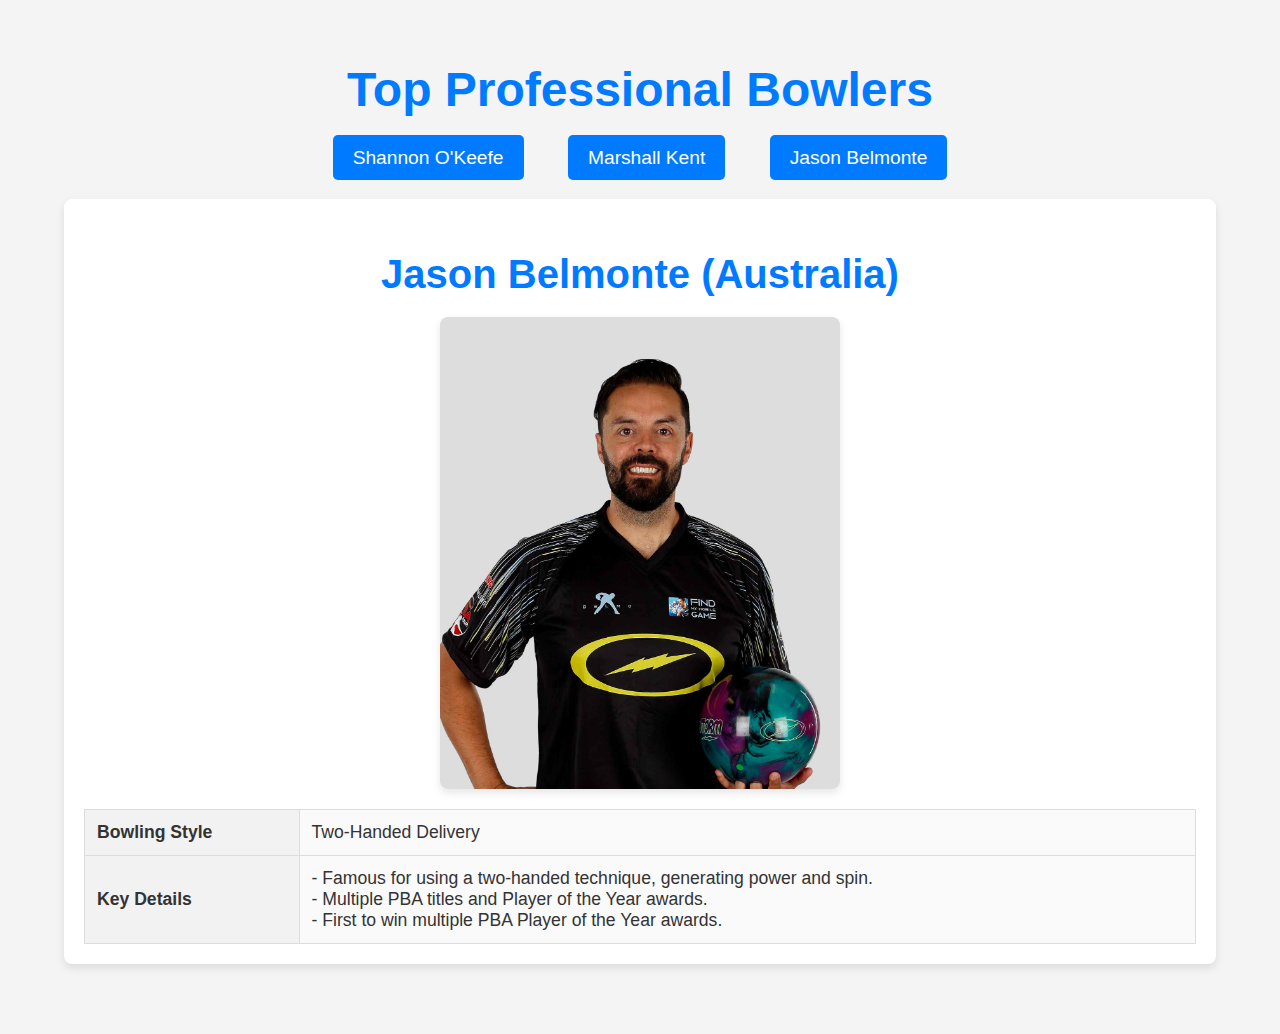
<file: index.html>
<head>
    <meta charset="UTF-8">
    <meta name="viewport" content="width=device-width, initial-scale=1.0">
    <title>Top Bowlers</title>
    <link rel="stylesheet" href="Formatting.css">     
 </head>
     <body>
        <div class="container">
            <h1>Top Professional Bowlers</h1>
        <!-- Navigation Bar -->
        <div class="navbar">
            <a href="Shannon OKeefe.html">Shannon O'Keefe</a>
            <a href="Marshall Kent.html">Marshall Kent</a>
            <a href="index.html">Jason Belmonte</a>
        </div>
        <div class="bowler-section" id="jason-belmonte">
     <h2>Jason Belmonte (Australia)</h2>
     <img src="belmonte.png">
     <table>
                    <tr>
                        <th>Bowling Style</th>
                        <td>Two-Handed Delivery</td>
                    </tr>
                    <tr>
                        <th>Key Details</th>
                        <td>
                            - Famous for using a two-handed technique, generating power and spin.<br>
                            - Multiple PBA titles and Player of the Year awards.<br>
                            - First to win multiple PBA Player of the Year awards.
                        </td>
                    </tr>
         </table>
        </div>
    </body>
</html>
</file>
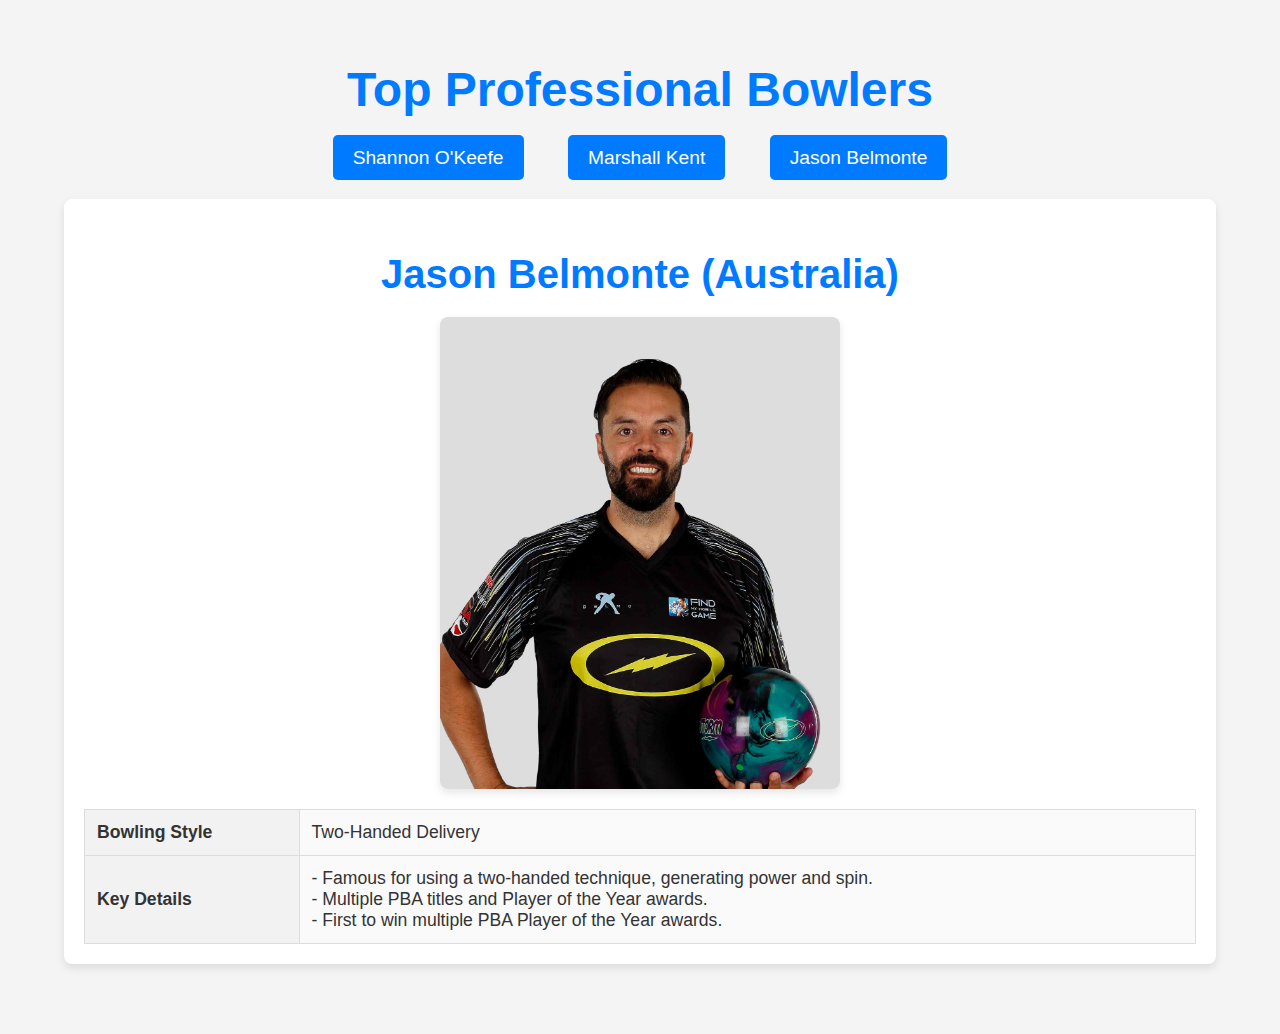
<file: Jason Belmonte.html>
<head>
    <meta charset="UTF-8">
    <meta name="viewport" content="width=device-width, initial-scale=1.0">
    <title>Top Bowlers</title>
    <link rel="stylesheet" href="Formatting.css">     
 </head>
     <body>
        <div class="container">
            <h1>Top Professional Bowlers</h1>
        <!-- Navigation Bar -->
        <div class="navbar">
            <a href="Shannon O'Keefe.html">Shannon O'Keefe</a>
            <a href="Marshall Kent.html">Marshall Kent</a>
            <a href="Jason Belmonte.html">Jason Belmonte</a>
        </div>
        <div class="bowler-section" id="jason-belmonte">
     <h2>Jason Belmonte (Australia)</h2>
     <img src="belmonte.png">
     <table>
                    <tr>
                        <th>Bowling Style</th>
                        <td>Two-Handed Delivery</td>
                    </tr>
                    <tr>
                        <th>Key Details</th>
                        <td>
                            - Famous for using a two-handed technique, generating power and spin.<br>
                            - Multiple PBA titles and Player of the Year awards.<br>
                            - First to win multiple PBA Player of the Year awards.
                        </td>
                    </tr>
         </table>
        </div>
    </body>
</html>
</file>
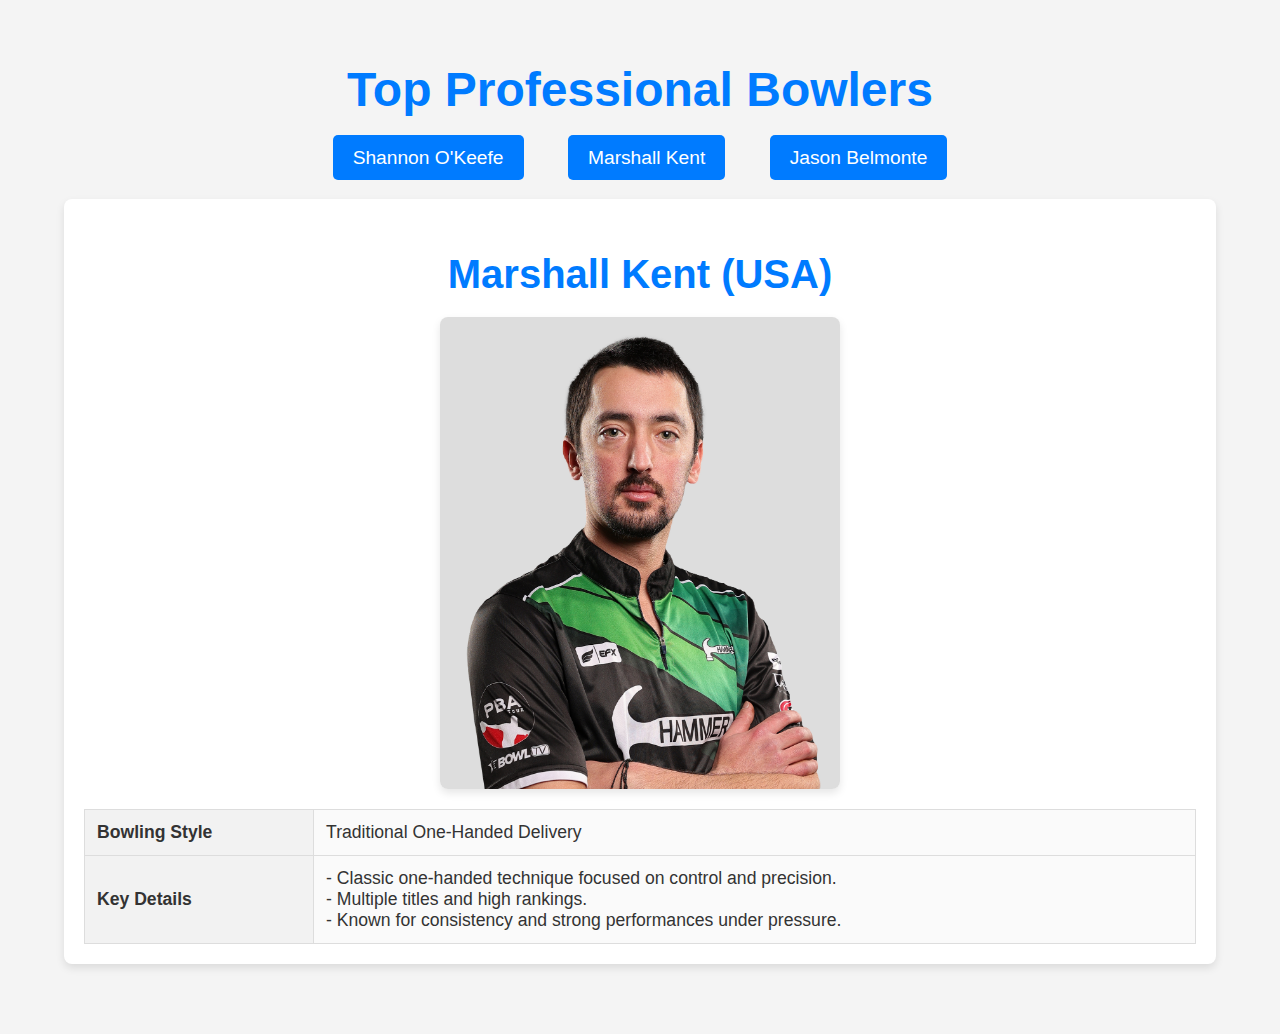
<file: Marshall Kent.html>
<head>
    <meta charset="UTF-8">
    <meta name="viewport" content="width=device-width, initial-scale=1.0">
    <title>Top Bowlers</title>
    <link rel="stylesheet" href="Formatting.css">
</head>
<body>
    <div class="container">
        <h1>Top Professional Bowlers</h1>

        <!-- Navigation Bar -->
        <div class="navbar">
            <a href="Shannon O'Keefe.html">Shannon O'Keefe</a>
            <a href="Marshall Kent.html">Marshall Kent</a>
            <a href="Jason Belmonte.html">Jason Belmonte</a>
        </div>

        <!-- Marshall Kent Section -->
        <div class="bowler-section" id="marshall-kent">
            <h2>Marshall Kent (USA)</h2>
            <img src="MarshallKent.png" alt="Marshall Kent">
            <table>
                <tr>
                    <th>Bowling Style</th>
                    <td>Traditional One-Handed Delivery</td>
                </tr>
                <tr>
                    <th>Key Details</th>
                    <td>
                        - Classic one-handed technique focused on control and precision.<br>
                        - Multiple titles and high rankings.<br>
                        - Known for consistency and strong performances under pressure.
                    </td>
                </tr>
            </table>
        </div>
    </div>
</body>
</html
</file>
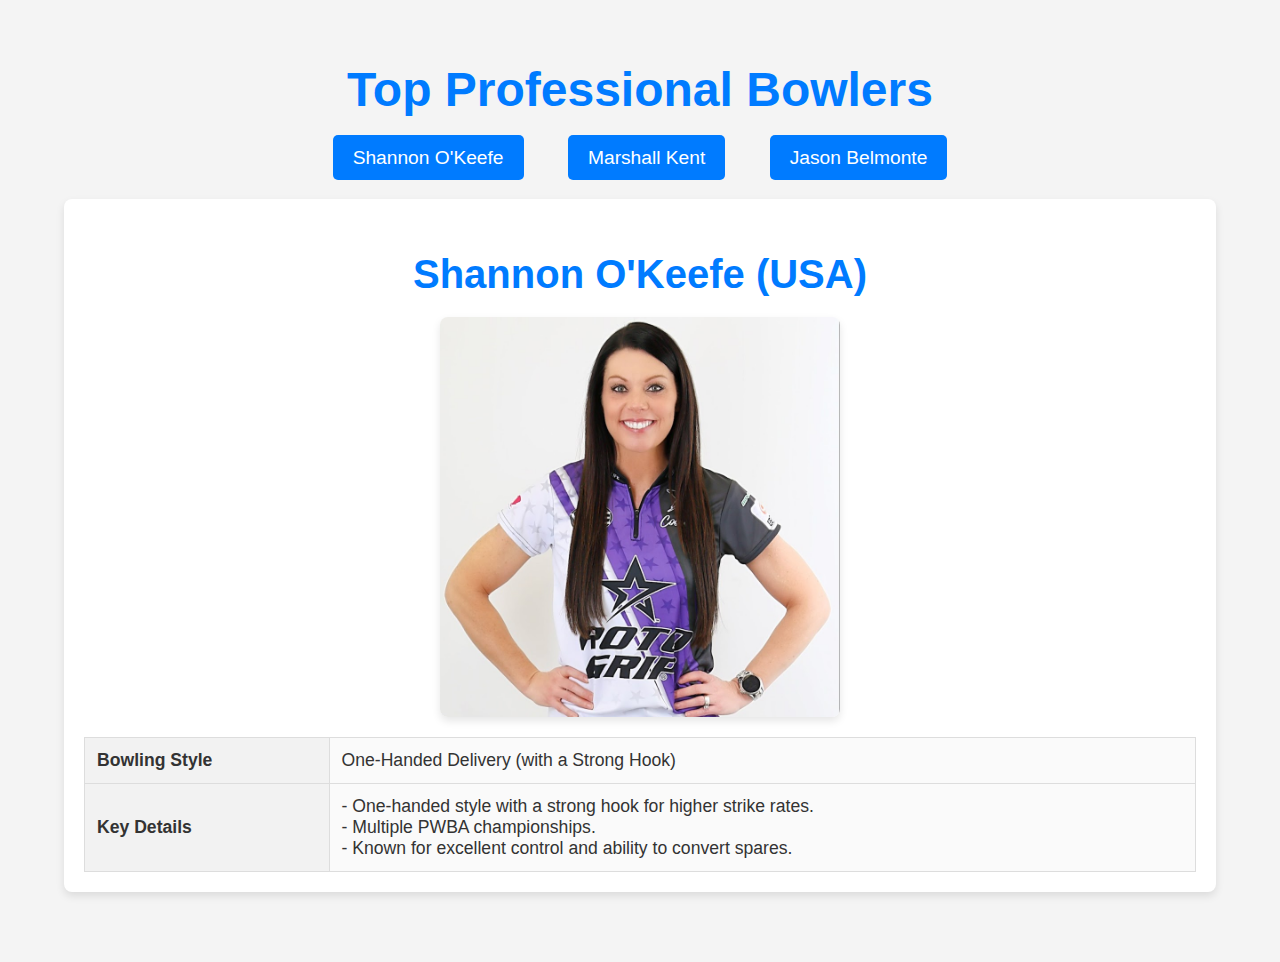
<file: Shanno O'Keefe.html.html>
<head>
    <meta charset="UTF-8">
    <meta name="viewport" content="width=device-width, initial-scale=1.0">
    <title>Top Bowlers</title>
    <link rel="stylesheet" href="Formatting.css">
    
</head>
<body>
    <div class="container">
        <h1>Top Professional Bowlers</h1>

        <!-- Navigation Bar -->
        <div class="navbar">
            <a href="Shannon O'Keefe.html">Shannon O'Keefe</a>
            <a href="Marshall Kent.html">Marshall Kent</a>
            <a href="Jason Belmonte.html">Jason Belmonte</a>
        </div>

        <!-- Shannon O'Keefe Section -->
        <div class="bowler-section" id="shannon-okeefe">
            <h2>Shannon O'Keefe (USA)</h2>
            <img src="Shannon.png" alt="Shannon O'Keefe">
            <table>
                <tr>
                    <th>Bowling Style</th>
                    <td>One-Handed Delivery (with a Strong Hook)</td>
                </tr>
                <tr>
                    <th>Key Details</th>
                    <td>
                        - One-handed style with a strong hook for higher strike rates.<br>
                        - Multiple PWBA championships.<br>
                        - Known for excellent control and ability to convert spares.
                    </td>
                </tr>
            </table>
        </div>
    </div>
</body>
</html>
</file>
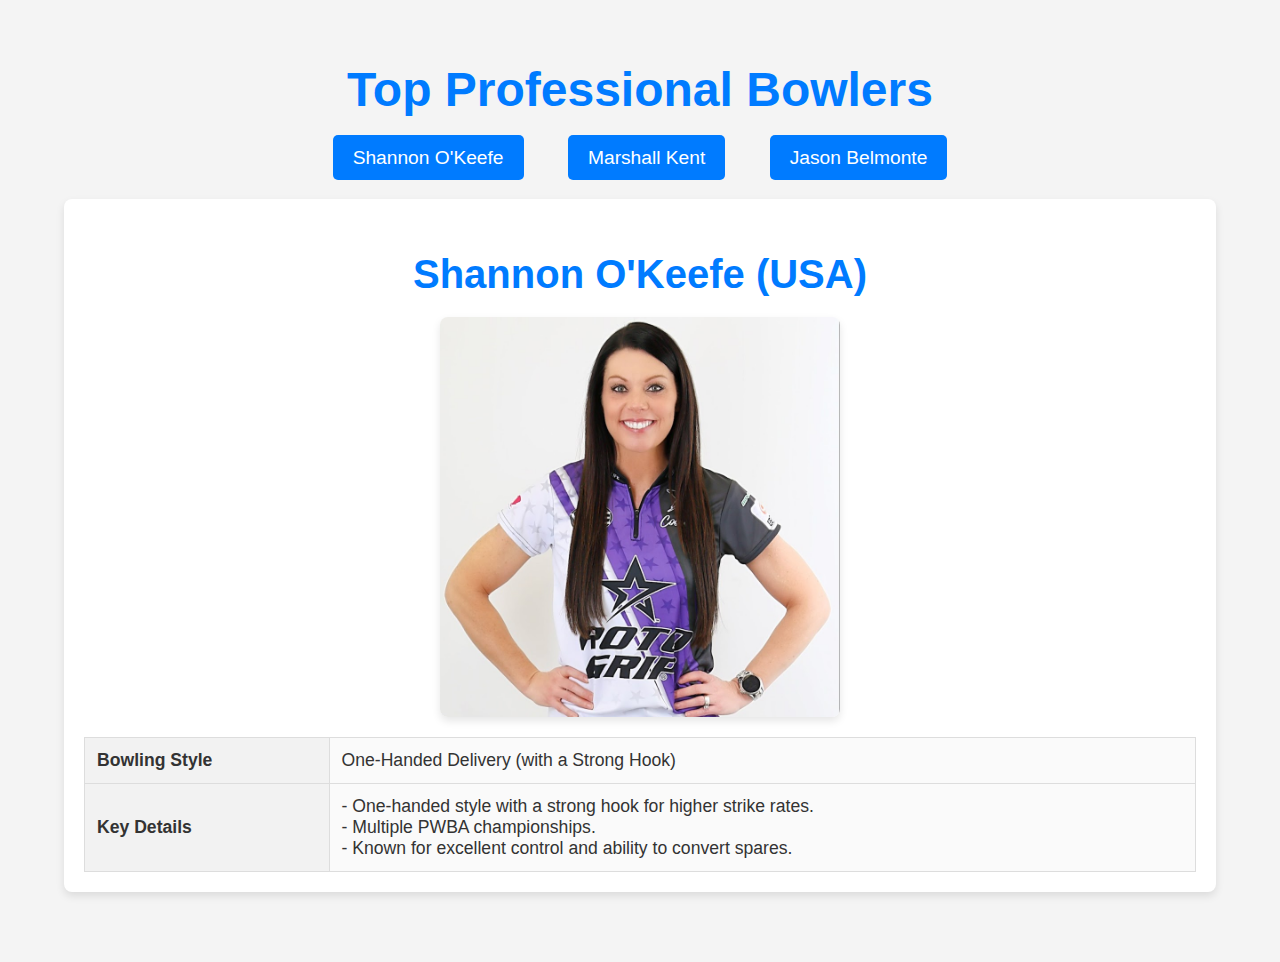
<file: Shannon OKeefe.html>
<head>
    <meta charset="UTF-8">
    <meta name="viewport" content="width=device-width, initial-scale=1.0">
    <title>Top Bowlers</title>
    <link rel="stylesheet" href="Formatting.css">
    
</head>
<body>
    <div class="container">
        <h1>Top Professional Bowlers</h1>

        <!-- Navigation Bar -->
        <div class="navbar">
            <a href="Shannon OKeefe.html">Shannon O'Keefe</a>
            <a href="Marshall Kent.html">Marshall Kent</a>
            <a href="index.html">Jason Belmonte</a>
        </div>

        <!-- Shannon O'Keefe Section -->
        <div class="bowler-section" id="shannon-okeefe">
            <h2>Shannon O'Keefe (USA)</h2>
            <img src="Shannon.png" alt="Shannon O'Keefe">
            <table>
                <tr>
                    <th>Bowling Style</th>
                    <td>One-Handed Delivery (with a Strong Hook)</td>
                </tr>
                <tr>
                    <th>Key Details</th>
                    <td>
                        - One-handed style with a strong hook for higher strike rates.<br>
                        - Multiple PWBA championships.<br>
                        - Known for excellent control and ability to convert spares.
                    </td>
                </tr>
            </table>
        </div>
    </div>
</body>
</html>
</file>
<file: Formatting.css>
body {
    font-family: 'Arial', sans-serif;
    background-color: #f4f4f4;
    color: #333;
    margin: 0;
    padding: 0;
}

/* Main Container */
.container {
    width: 90%;
    margin: 0 auto;
    padding: 30px 0;
}

/* Header Styling */
h1 {
    font-size: 3em;
    text-align: center;
    margin-bottom: 30px;
    color: #007BFF;
}

/* Navigation Bar Styling */
.navbar {
    text-align: center;
    margin-bottom: 30px;
}

.navbar a {
    text-decoration: none;
    margin: 0 20px;
    padding: 12px 20px;
    background-color: #007BFF;
    color: white;
    border-radius: 5px;
    font-size: 1.2em;
}

.navbar a:hover {
    background-color: #0056b3;
}

/* Bowler Section Styling */
.bowler-section {
    background-color: #fff;
    border-radius: 8px;
    box-shadow: 0 4px 8px rgba(0, 0, 0, 0.1);
    margin-bottom: 40px;
    padding: 20px;
}

/* Bowler Title Styling */
.bowler-section h2 {
    font-size: 2.5em;
    color: #007BFF;
    margin-bottom: 15px;
    text-align: center;
}

/* Table Styling */
.bowler-section table {
    width: 100%;
    border-collapse: collapse;
    margin-top: 20px;
    font-size: 1.1em;
}

table, th, td {
    border: 1px solid #ddd;
}

th, td {
    padding: 12px;
    text-align: left;
}

th {
    background-color: #f2f2f2;
    font-weight: bold;
}

td {
    background-color: #fafafa;
}

/* Image Styling */
img {
    width: 100%;
    max-width: 400px;
    height: auto;
    display: block;
    margin: 20px auto;
    border-radius: 8px;
    box-shadow: 0 4px 8px rgba(0, 0, 0, 0.1);
}
</file>
